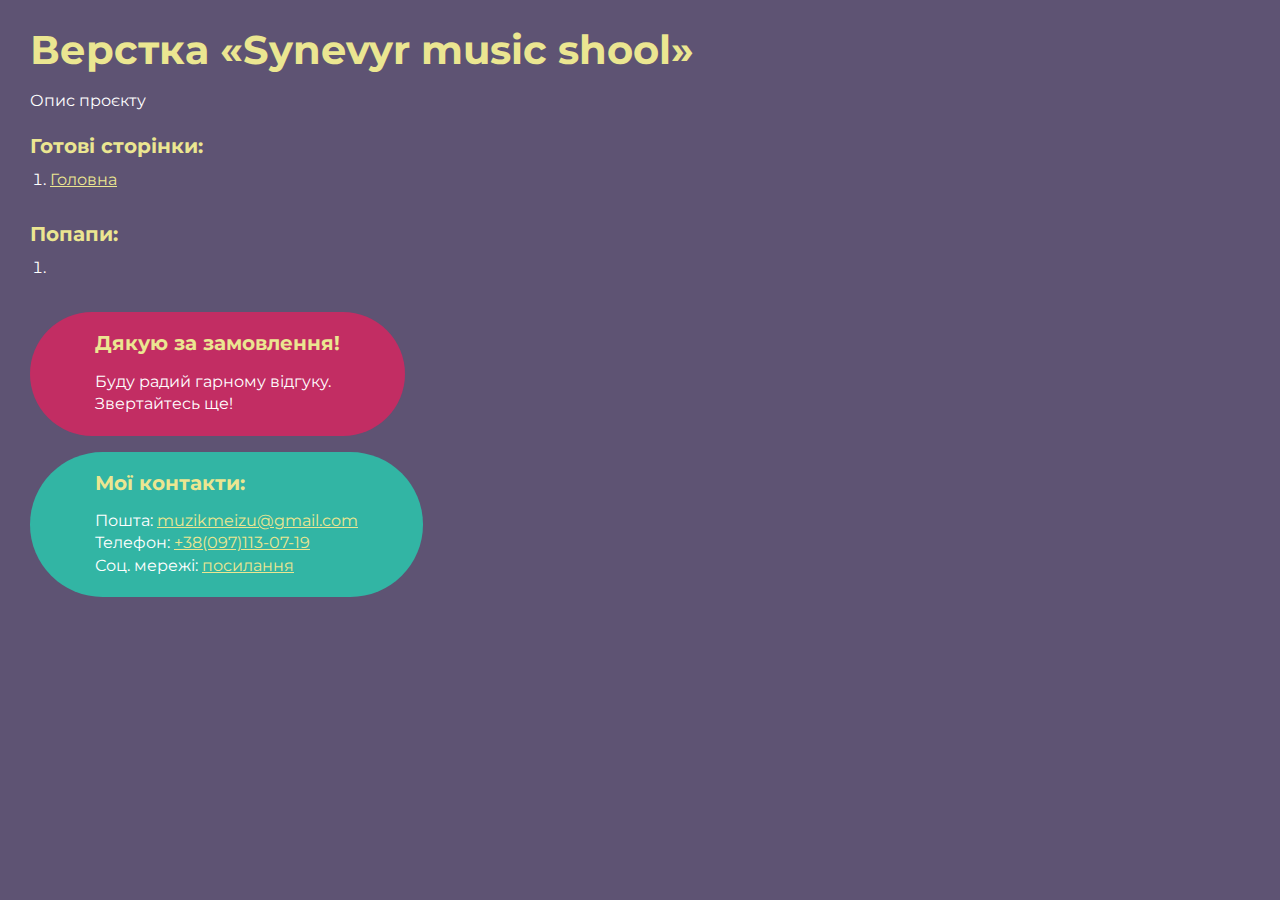
<file: Synevyr_mus.-sh/index.html>
<!DOCTYPE html>
<html>

<head>
	<meta charset="UTF-8">
	<meta name="viewport" content="width=device-width, initial-scale=1.0">
	<title>Верстка «Synevyr music shool»</title>
</head>

<body>
	<div class="rootpage">
		<h1>Верстка «Synevyr music shool»</h1>
		<div class="rootpage__info">
			Опис проєкту
		</div>
		<h2>Готові сторінки:</h2>
		<ol class="rootpage__list">
			<li><a target="_blank" href="home.html">Головна</a></li>
		</ol>
		<h2>Попапи:</h2>
		<ol class="rootpage__list">
			<li><a target="_blank" href="home.html#"></a></li>
		</ol>
		<div class="rootpage__tnx">
			<h2>Дякую за замовлення!</h2>
			<p>Буду радий гарному відгуку.</p>
			<p>Звертайтесь ще!</p>
		</div>
		<div class="rootpage__contacts">
			<h2>Мої контакти:</h2>
			<p>Пошта: <a href="mailto:muzikmeizu@gmail.com">muzikmeizu@gmail.com</a></p>
			<p>Телефон: <a href="tel:+380971130719">+38(097)113-07-19</a></p>
			<p>Соц. мережі: <a href="#">посилання</a></p>
		</div>
	</div>
</body>
<style>
	@charset "UTF-8";
	@import url("https://fonts.googleapis.com/css?family=Montserrat:regular,700&display=swap");

	*,
	*::before,
	*::after {
		padding: 0px;
		margin: 0px;
		border: 0px;
		box-sizing: border-box;
	}

	html,
	body {
		height: 100%;
		margin: 0;
		padding: 0;
		min-width: 320px;
		width: 100%;
		color: #fff;
		background-color: #5e5373;
	}

	body {
		font-family: Montserrat;
		font-size: 100%;
		line-height: 1;
		font-size: 1rem;
	}

	a {
		text-decoration: underline;
		color: #ebe691
	}

	a:visited {
		text-decoration: underline;
		color: #aaa768;
	}

	a:hover {
		text-decoration: none;
	}

	ul li {
		list-style: none;
	}

	img {
		vertical-align: top;
	}

	.wrapper {
		width: 100%;
		min-height: 100%;
		overflow: hidden;
	}

	.rootpage {
		padding: 30px;
		display: flex;
		flex-direction: column;
		align-items: flex-start;
	}

	@media (max-width: 767px) {
		.rootpage {
			padding: 30px 15px;
		}
	}

	h1 {
		color: #ebe691;
		font-size: 2.5rem;
		margin: 0px 0px 1.25rem 0px;
	}

	@media (max-width: 767px) {
		h1 {
			font-size: 1.85rem;
			margin: 0px 0px 1.25rem 0px;
		}
	}

	h2 {
		color: #ebe691;
		font-size: 1.25rem;
		margin: 0px 0px 1rem 0px;
	}

	@media (max-width: 767px) {
		h2 {
			font-size: 1.125rem;
			margin: 0px 0px 1rem 0px;
		}
	}

	.rootpage__info {
		line-height: 140%;
		margin: 0px 0px 1.5rem 0px;
	}

	.rootpage__list {
		margin: 0px 0px 2.25rem 1.25rem;
	}

	.rootpage__list li:not(:last-child) {
		margin: 0px 0px 15px 0px;
	}

	.rootpage__contacts,
	.rootpage__tnx {
		border-radius: 200px;
		padding: 20px 65px;
		line-height: 140%;
	}

	@media (max-width: 767px) {

		.rootpage__contacts,
		.rootpage__tnx {
			border-radius: 40px;
			padding: 20px;
		}
	}

	.rootpage__contacts {
		background: #32b5a4;

	}

	.rootpage__contacts a {
		color: #ebe691;
	}

	.rootpage__tnx {
		background: #c22d63;
		margin: 0px 0px 1rem 0px;
	}
</style>

</html>
</file>
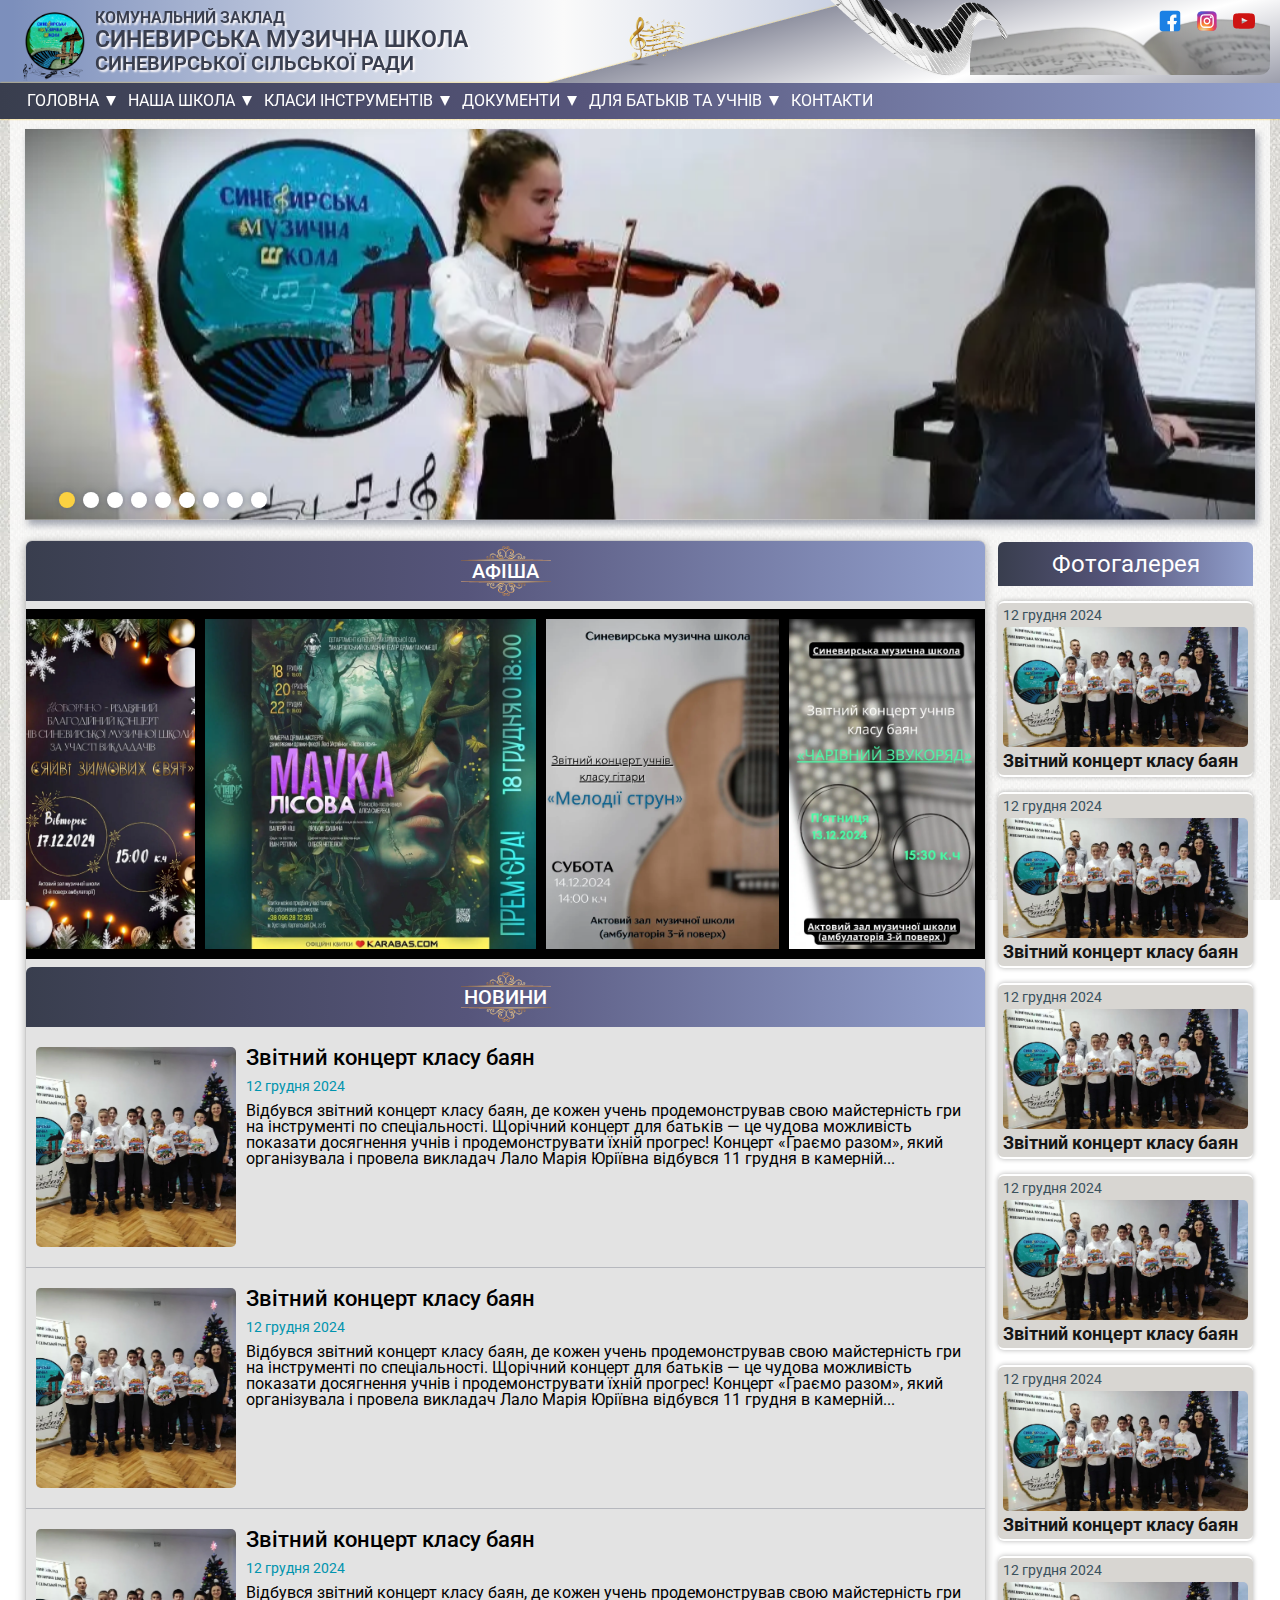
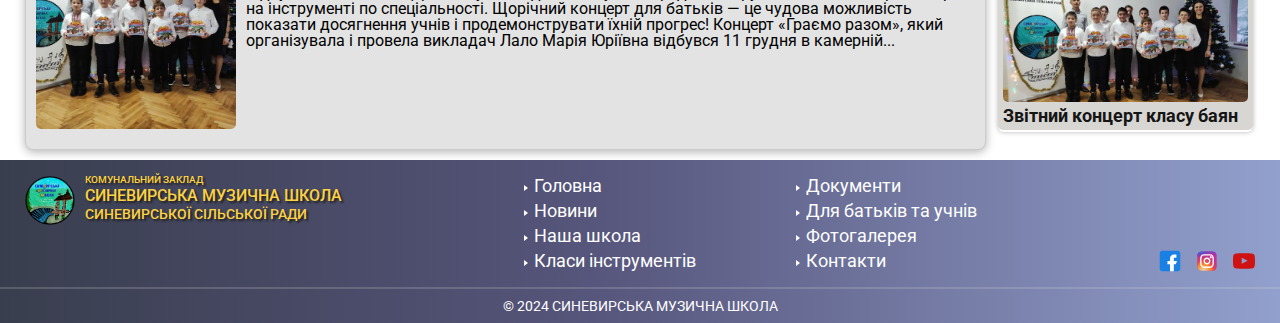
<file: Synevyr_mus.-sh/home.html>
<!DOCTYPE html>
<html lang="uk">

<head>
	<title>Головна сторінка</title>
	<meta charset="UTF-8">
	<meta name="format-detection" content="telephone=no">
	<!-- <style>body{opacity: 0;}</style> -->
	<link rel="stylesheet" href="css/style.min.css?_v=20250113191812">
	<link rel="shortcut icon" href="img/logo.webp">
	<!-- <meta name="robots" content="noindex, nofollow"> -->
	<meta name="viewport" content="width=device-width, initial-scale=1.0">
</head>

<body>

	<div class="wrapper">
		<header data-scroll="0" class="header _header-scroll ">

			<div class="header__top top-header">
				<div class="top-header__container">
					<div class="top-header__logo">
						<img src="img/logo.webp" alt="Image">
					</div>
					<div class="top-header__text text-header">
						<div class="text-header__label">Комунальний заклад</div>
						<h1 class="text-header__title">Синевирська музична школа</h1>
						<h2 class="text-header__subtitle">Синевирської сільської ради</h2>
					</div>
					<div class="top-header__image">
						<img src="img/icons/notes.webp" alt="Image">
					</div>
					<div data-da=".menu__body, 767" class="top-header__social social-header  ">
						<a href="https://www.facebook.com/profile.php?id=100090905484554" class="social-header__link-icon _" target="_blank">
							<img class="social-header__icon" src="img//icons/facebook.svg" alt="Image">
						</a>
						<a href="https://www.instagram.com/synevyr_music_school?igsh=MTU5bWVsYnRuY2p4cA==" target="_blank" class="social-header__link-icon">
							<img class="social-header__icon" src="img/icons/instagram.svg" alt="Image">
						</a>
						<a href="https://www.youtube.com/@%D0%A1%D0%B8%D0%BD%D0%B5%D0%B2%D0%B8%D1%80%D1%81%D1%8C%D0%BA%D0%B0%D0%BC%D1%83%D0%B7%D0%B8%D1%87%D0%BD%D0%B0%D1%88%D0%BA%D0%BE%D0%BB%D0%B0" target="_blank" class="social-header__link-icon">
							<img class="social-header__icon" src="img/icons/youtube.svg" alt="Image">
						</a>
					</div>
					<!-- <div class="top-header__menu menu"> -->
					<button type="button" class="menu__icon icon-menu"><span></span></button>
					<!-- </div> -->

				</div>

			</div>
			<div class="header__menu menu">
				<div class="menu__container">
					<nav class="menu__body">
						<ul class="menu__list ">
							<li class="menu__item">
								<a href="#" class="menu__link">Головна</a>
								<span class="menu__arrow"></span>
								<ul class="menu__sublist">
									<li class="menu__subitem"><a href="#news" class="menu__sublink">Новини</a></li>
									<li class="menu__subitem"><a target="_blank" href="https://template.fls.guru/template-docs" class="menu__sublink">Фотогалерея</a></li>
									<li class="menu__subitem"><a target="_blank" href="https://www.udms.uz.ua/" class="menu__sublink">Відеогалерея</a></li>
								</ul>
							</li>
							<li class="menu__item">
								<div class="menu__link">Наша школа</div>
								<span class="menu__arrow"></span>
								<ul class="menu__sublist">
									<li class="menu__subitem"><a href="https://meadow-manicure-24b.notion.site/3667d355fdb948c188a47636498d245d?v=b5945a25d5c048d7bf4a1ed38cfa765e&p=c8f2d9728796492981a6287e62bf1ac3&pm=s" class="menu__sublink">Про школу</a></li>
									<li class="menu__subitem"><a href="#" class="menu__sublink">Викладачі</a></li>
								</ul>
							</li>
							<li class="menu__item">
								<div class="menu__link">Класи інструментів</div>
								<span class="menu__arrow"></span>
								<ul class="menu__sublist">
									<li class="menu__subitem"><a href="#" class="menu__sublink">клас фортепіано</a></li>
									<li class="menu__subitem"><a href="#" class="menu__sublink">клас скрипки</a></li>
									<li class="menu__subitem"><a href="#" class="menu__sublink">клас баяну/акордеону</a></li>
									<li class="menu__subitem"><a href="#" class="menu__sublink">клас гітари</a></li>
									<li class="menu__subitem"><a href="#" class="menu__sublink">клас теоретичних дисциплін</a></li>
								</ul>
							</li>
							<li class="menu__item">
								<div class="menu__link">Документи</div>
								<span class="menu__arrow"></span>
								<ul class="menu__sublist">
									<li class="menu__subitem"><a href="#" class="menu__sublink">Статут</a></li>
									<li class="menu__subitem"><a href="#" class="menu__sublink">План роботи школи</a></li>
									<li class="menu__subitem"><a href="#" class="menu__sublink">Освітня програма</a></li>
									<li class="menu__subitem"><a href="#" class="menu__sublink">Плата за навчання</a></li>
									<li class="menu__subitem"><a href="#" class="menu__sublink">Договір</a></li>
								</ul>
							</li>
							<li class="menu__item">
								<div class="menu__link">Для батьків та учнів</div>
								<span class="menu__arrow"></span>
								<ul class="menu__sublist">
									<li class="menu__subitem"><a href="#" class="menu__sublink">Наказ про зарахування</a></li>
									<li class="menu__subitem"><a href="#" class="menu__sublink">Документи на пільги</a></li>
									<li class="menu__subitem"><a href="#" class="menu__sublink">Набір до школи</a></li>
									<li class="menu__subitem"><a href="#" class="menu__sublink">Заява на пільги</a></li>
									<li class="menu__subitem"><a href="#" class="menu__sublink">Плата за навчання</a></li>
								</ul>
							</li>
							<li class="menu__item">
								<a href="#" class="menu__link">Контакти</a>
							</li>

						</ul>
					</nav>

				</div>
			</div>
		</header>

		<main class="page">
			<div class="page__container">
				<div class="page__body-slider">
					<!-- Оболонка слайдера -->
					<div class="page__slider swiper">
						<!-- Частина слайдера, що рухається -->
						<div class="page__wrapper swiper-wrapper">
							<!-- Слайд -->
							<div class="page__slide swiper-slide"><img class="swiper-slide__image" src="img/swiper-slide/1.webp" alt="Image"></div>
							<div class="page__slide swiper-slide"><img class="swiper-slide__image" src="img/swiper-slide/2.webp" alt="Image"></div>
							<div class="page__slide swiper-slide"><img class="swiper-slide__image" src="img/swiper-slide/3.webp" alt="Image"></div>
							<div class="page__slide swiper-slide"><img class="swiper-slide__image" src="img/swiper-slide/4.webp" alt="Image"></div>
							<div class="page__slide swiper-slide"><img class="swiper-slide__image" src="img/swiper-slide/5.webp" alt="Image"></div>
							<div class="page__slide swiper-slide"><img class="swiper-slide__image" src="img/swiper-slide/6.webp" alt="Image"></div>
							<div class="page__slide swiper-slide"><img class="swiper-slide__image" src="img/swiper-slide/7.webp" alt="Image"></div>
							<div class="page__slide swiper-slide"><img class="swiper-slide__image" src="img/swiper-slide/8.webp" alt="Image"></div>
							<div class="page__slide swiper-slide"><img class="swiper-slide__image" src="img/swiper-slide/9.webp" alt="Image"></div>
						</div>
						<!-- Якщо потрібна пагінація -->
						<div class="swiper-pagination"></div>
						<!-- Якщо потрібна навігація (ліворуч/праворуч) -->
						<!-- <button type="button" class="swiper-button-prev"></button> -->
						<!-- <button type="button" class="swiper-button-next"></button> -->
						<!-- Якщо потрібен скролбар -->
						<!-- <div class="swiper-scrollbar"></div> -->
					</div>
				</div>
				<div class="page__row">
					<div class="page__news ">
						<article class="poster">
							<div class="poster__title">
								<h2 class="title">Афіша </h2>
							</div>
							<div class="poster__image">
								<img src="img/poster/1.webp" alt="Image">
								<img src="img/poster/2.webp" alt="Image">
								<img src="img/poster/3.webp" alt="Image">
								<img src="img/poster/4.webp" alt="Image">
								<img src="img/poster/5.webp" alt="Image">
							</div>
						</article>
						<section id="news" class="news">
							<div class="news__title ">
								<h2 class="title">Новини </h2>
							</div>

							<!-- Новини 1 -->
							<article class="news__item item-news ">
								<a class="item-news__link-image" href="#">
									<img class="item-news__image" src="img/aside-galery/bajan-galery.webp" alt="Image">
								</a>
								<div class="item-news__content">

									<a class="item-news__link-title" href="#">
										<h3 class="item-news__title">Звітний концерт класу баян</h3>
									</a>
									<p class="item-news__date">12 грудня 2024</p>
									<p class="item-news__description">
										Відбувся звітний концерт класу баян, де кожен учень продемонстрував свою
										майстерність гри на інструменті по спеціальності.
										Щорічний концерт для батьків — це чудова можливість показати досягнення учнів і продемонструвати їхній прогрес! Концерт «Граємо разом», який організувала і провела викладач Лало Марія Юріївна відбувся 11 грудня в камерній...
									</p>

								</div>
							</article>

							<!-- Новини 2 -->
							<article class="news__item item-news">
								<a class="item-news__link-image" href="#">
									<img class="item-news__image" src="img/aside-galery/bajan-galery.webp" alt="Image">
								</a>
								<div class="item-news__content">

									<a class="item-news__link-title" href="#">
										<h3 class="item-news__title">Звітний концерт класу баян</h3>
									</a>
									<p class="item-news__date">12 грудня 2024</p>
									<p class="item-news__description">
										Відбувся звітний концерт класу баян, де кожен учень продемонстрував свою
										майстерність гри на інструменті по спеціальності.
										Щорічний концерт для батьків — це чудова можливість показати досягнення учнів і продемонструвати їхній прогрес! Концерт «Граємо разом», який організувала і провела викладач Лало Марія Юріївна відбувся 11 грудня в камерній...
									</p>

								</div>
							</article>

							<!-- Новини 3 -->
							<article class="news__item item-news">
								<a class="item-news__link-image" href="#">
									<img class="item-news__image" src="img/aside-galery/bajan-galery.webp" alt="Image">
								</a>
								<div class="item-news__content">
									<a class="item-news__link-title" href="#">
										<h3 class="item-news__title">Звітний концерт класу баян</h3>
									</a>
									<p class="item-news__date">12 грудня 2024</p>
									<p class="item-news__description">
										Відбувся звітний концерт класу баян, де кожен учень продемонстрував свою
										майстерність гри на інструменті по спеціальності.
										Щорічний концерт для батьків — це чудова можливість показати досягнення учнів і продемонструвати їхній прогрес! Концерт «Граємо разом», який організувала і провела викладач Лало Марія Юріївна відбувся 11 грудня в камерній...
									</p>

								</div>
							</article>
						</section>
					</div>
					<!--Бічна панель -- sidebar-->
					<aside class="page__sidebar">
						<h2 class="sidebar-title">Фотогалерея</h2>
						<div class="sidebar-body">
							<!-- Фотогалерея 1 -->
							<div class="gallery-item">
								<p class="gallery-item__date">12 грудня 2024</p>
								<a class="gallery-item__link" href="#">
									<div class="gallery-item__image">
										<img src="img/aside-galery/bajan-galery.webp" alt="Image">
									</div>
									<h3 class="gallery-item__title">Звітний концерт класу баян</h3>
								</a>
							</div>

							<!-- Фотогалерея 2-->
							<div class="gallery-item">
								<p class="gallery-item__date">12 грудня 2024</p>
								<a class="gallery-item__link" href="#">
									<div class="gallery-item__image">
										<img src="img/aside-galery/bajan-galery.webp" alt="Image">
									</div>
									<h3 class="gallery-item__title">Звітний концерт класу баян</h3>
								</a>
							</div>

							<!--Фотогалерея 3-->
							<div class="gallery-item">
								<p class="gallery-item__date">12 грудня 2024</p>
								<a class="gallery-item__link" href="#">
									<div class="gallery-item__image">
										<img src="img/aside-galery/bajan-galery.webp" alt="Image">
									</div>
									<h3 class="gallery-item__title">Звітний концерт класу баян </h3>
								</a>
							</div>

							<!--Фотогалерея 3-->
							<div class="gallery-item">
								<p class="gallery-item__date">12 грудня 2024</p>
								<a class="gallery-item__link" href="#">
									<div class="gallery-item__image">
										<img src="img/aside-galery/bajan-galery.webp" alt="Image">
									</div>
									<h3 class="gallery-item__title">Звітний концерт класу баян </h3>
								</a>
							</div>
							<!--Фотогалерея 3-->
							<div class="gallery-item">
								<p class="gallery-item__date">12 грудня 2024</p>
								<a class="gallery-item__link" href="#">
									<div class="gallery-item__image">
										<img src="img/aside-galery/bajan-galery.webp" alt="Image">
									</div>
									<h3 class="gallery-item__title">Звітний концерт класу баян </h3>
								</a>
							</div>
							<!--Фотогалерея 3-->
							<div class="gallery-item">
								<p class="gallery-item__date">12 грудня 2024</p>
								<a class="gallery-item__link" href="#">
									<div class="gallery-item__image">
										<img src="img/aside-galery/bajan-galery.webp" alt="Image">
									</div>
									<h3 class="gallery-item__title">Звітний концерт класу баян </h3>
								</a>
							</div>

					</aside>
				</div>
			</div>
		</main>
		<footer class="footer">

			<div class="footer__top top-footer">
				<div class="top-footer__container">
					<div class="top-footer__item-logo">
						<a href="#" class="top-footer__logo">
							<img src="img/logo.webp" width="50" alt="Image">
						</a>
						<div class="top-footer__text text-footer">
							<div class="text-footer__label">Комунальний заклад</div>
							<h1 class="text-footer__title">Синевирська музична школа</h1>
							<h2 class="text-footer__subtitle">Синевирської сільської ради</h2>
						</div>
					</div>
					<div class="top-footer__menu menu-footer">
						<ul class="menu-footer__list">
							<li class="menu-footer__item"><a class="menu-footer__link" href="#">Головна</a></li>
							<li class="menu-footer__item"><a class="menu-footer__link" href="#">Новини</a></li>
							<li class="menu-footer__item"><a class="menu-footer__link" href="#">Наша школа</a></li>
							<li class="menu-footer__item"><a class="menu-footer__link" href="#">Класи інструментів</a></li>


						</ul>
						<ul class="menu-footer__list">
							<li class="menu-footer__item"><a class="menu-footer__link" href="#">Документи</a></li>
							<li class="menu-footer__item"><a class="menu-footer__link" href="#">Для батьків та учнів</a></li>
							<li class="menu-footer__item"><a class="menu-footer__link" href="#">Фотогалерея</a></li>
							<li class="menu-footer__item"><a class="menu-footer__link" href="#">Контакти</a></li>
						</ul>
					</div>
					<div class="top-footer__social social-footer">
						<a href="https://www.facebook.com/profile.php?id=100090905484554" target="_blank" class="social-footer__link">
							<img class="social-footer__icon" src="img/icons/facebook.svg" alt="Image">
						</a>
						<a href="https://www.instagram.com/synevyr_music_school?igsh=MTU5bWVsYnRuY2p4cA==" target="_blank" class="social-footer__link">
							<img class="social-footer__icon" src="img/icons/instagram.svg" alt="Image">
						</a>
						<a href="https://www.youtube.com/@%D0%A1%D0%B8%D0%BD%D0%B5%D0%B2%D0%B8%D1%80%D1%81%D1%8C%D0%BA%D0%B0%D0%BC%D1%83%D0%B7%D0%B8%D1%87%D0%BD%D0%B0%D1%88%D0%BA%D0%BE%D0%BB%D0%B0" target="_blank" class="social-footer__link">
							<img class="social-footer__icon" src="img/icons/youtube.svg" alt="Image">
						</a>

					</div>
				</div>
			</div>

			<div class="footer__bottom">
				<div class="footer__text-bottom">
					<div class="footer__text">© 2024 Синевирська музична школа</div>
				</div>
			</div>
		</footer>
	</div>
	<!-- Документація: https://template.fls.guru/template-docs/modul-preloader.html -->
	<div id="fls-preloader">
		<!-- Скріпт прелоадера -->
		<script>
			function preloader() {
				const preloaderImages = document.querySelector('[data-preloader]') ? document.querySelectorAll('[data-preloader] img') : document.querySelectorAll('img');
				const preloaderContainer = document.querySelector('#fls-preloader');
				if (preloaderImages.length) {
					const preloaderStyleTemplate = `
				<style>
					* {
						padding: 0px;
						margin: 0px;
						border: 0px;
						box-sizing: border-box;
					}
					/* Головний блок */
					.fls-preloader{
						pointer-events: none;
						z-index: -1;
						position: fixed;
						width: 100%;
						height: 100%;
						top: 0;
						left: 0;
						display: flex;
						justify-content:center;
						align-items: center;
					}
					/* Блок з елементами */
					.fls-preloader__body{
						padding: 0.93rem;
						max-width: 31.25rem;
						display: flex;
						flex-direction: column;
					}
					/* Блок з лічильником */
					.fls-preloader__counter{
						font-size: 10rem;
					}
					/* Прогресбар */
					.fls-preloader__line{}
					/* Лінія прогресбару */
					.fls-preloader__line span{
						display: inline-block;
						transition: width 0.2s ease;
						height: 0.8rem;
						background-color: #7A956B;
					}
					.lock body{
						overflow: hidden;
						touch-action: none;
						overscroll-behavior: none;
					}
					.loading body>*:not(.fls-preloader){
						opacity: 0;
						visibility: hidden;
					}
					.loaded body>*:not(.fls-preloader){
						transition: opacity 0.5s ease 0s;
						opacity: 1;
						visibility: visible;
					}
				</style>`;

					document.head.insertAdjacentHTML("beforeend", preloaderStyleTemplate);

					const preloaderTemplate = `
					<div class="fls-preloader">
						<div class="fls-preloader__body">
							<div class="fls-preloader__counter">0%</div>
							<div class="fls-preloader__line"><span></span></div>
						</div>
					</div>`;
					document.body.insertAdjacentHTML("beforeend", preloaderTemplate);

					const
						preloader = document.querySelector('.fls-preloader'),
						showPecentLoad = document.querySelector('.fls-preloader__counter'),
						showLineLoad = document.querySelector('.fls-preloader__line span'),
						htmlDocument = document.documentElement;

					let imagesLoadedCount = counter = progress = 0;

					htmlDocument.classList.add('loading');
					htmlDocument.classList.add('lock');

					preloaderImages.forEach(preloaderImage => {
						const imgClone = document.createElement('img');
						if (imgClone) {
							imgClone.onload = imageLoaded;
							imgClone.onerror = imageLoaded;
							preloaderImage.dataset.src ? imgClone.src = preloaderImage.dataset.src : imgClone.src = preloaderImage.src;
						}
					});

					function setValueProgress(progress) {
						showPecentLoad ? showPecentLoad.innerText = `${progress}%` : null;
						showLineLoad ? showLineLoad.style.width = `${progress}%` : null;
					}
					showPecentLoad ? setValueProgress(progress) : null;

					function imageLoaded() {
						imagesLoadedCount++;
						progress = Math.round((100 / preloaderImages.length) * imagesLoadedCount);
						const intervalId = setInterval(() => {
							counter >= progress ? clearInterval(intervalId) : setValueProgress(++counter);
							counter >= 100 ? addLoadedClass() : null;
						}, 10);
					}

					function addLoadedClass() {
						htmlDocument.classList.add('loaded');
						htmlDocument.classList.remove('lock');
						htmlDocument.classList.remove('loading');
						setInterval(() => {
							preloader.remove();
							preloaderContainer.remove();
						}, 500);
					}
				} else {
					preloaderContainer.remove();
				}
			}
			preloader();
		</script>
	</div>
	<script src="js/app.min.js?_v=20250113191812"></script>


</body>

</html>
</file>
<file: Synevyr_mus.-sh/css/style.min.css>
@import url(https://fonts.googleapis.com/css?family=Roboto:100,100italic,300,300italic,regular,italic,500,500italic,700,700italic,900,900italic);@font-face{font-family:icons;src:url(../fonts/icons.woff2) format("woff2");font-weight:400;font-style:normal;font-display:block}[class*=_icon-]::before{font-family:icons;font-style:normal;font-weight:400;font-variant:normal;text-transform:none;line-height:1;-webkit-font-smoothing:antialiased;-moz-osx-font-smoothing:grayscale}._icon-youtube::before{content:""}._icon-instagram::before{content:""}._icon-facebook::before{content:""}*{padding:0;margin:0;border:0}*,*::after,*::before{box-sizing:border-box}*::after,*::before{display:inline-block}body,html{height:100%;min-width:320px}body{color:#000;line-height:1;font-family:Roboto;font-size:.875rem;-ms-text-size-adjust:100%;-moz-text-size-adjust:100%;-webkit-text-size-adjust:100%;-webkit-font-smoothing:antialiased;-moz-osx-font-smoothing:grayscale}button,input,textarea{font-family:Roboto;font-size:inherit;line-height:inherit;color:inherit;background-color:rgba(0,0,0,0)}input,textarea{width:100%}label{display:inline-block}button,option,select{cursor:pointer}a{display:inline-block;color:inherit;text-decoration:none}ul li{list-style:none}img{vertical-align:top}h1,h2,h3,h4,h5,h6{font-weight:inherit;font-size:inherit}body{background:url(../img/bg-fon.webp) fixed repeat}.lock body{overflow:hidden;touch-action:none;-ms-scroll-chaining:none;overscroll-behavior:none}.wrapper{min-height:100%;display:flex;flex-direction:column;overflow:hidden}@supports (overflow:clip){.wrapper{overflow:clip}}.wrapper>main{flex:1 1 auto}.wrapper>*{min-width:0}[class*=__container]{max-width:78.75rem;margin:0 auto;padding:0 .9375rem}.icon-menu{display:none}.ibg{width:100%;height:100%;-o-object-fit:cover;object-fit:cover}.ibg--top{-o-object-position:top;object-position:top}.ibg--bottom{-o-object-position:bottom;object-position:bottom}.ibg--left{-o-object-position:left;object-position:left}.ibg--right{-o-object-position:right;object-position:right}.ibg--contain{-o-object-fit:contain;object-fit:contain}.header{position:sticky;width:100%;top:0;z-index:100}.header._header-scroll{position:sticky;top:-100px}.header__top{padding-block:.9375rem;background:linear-gradient(90deg,#7c8fbc 1%,#fafafa 44%,#7c8fbc 100%)}.header__menu{box-shadow:0 0 .125rem 0 #fbd141;background:linear-gradient(90deg,#393e4e 0,#56557b 46%,#92a0cd 100%)}.top-header{overflow:hidden}.top-header::after{content:"";position:absolute;right:33%;top:-4.5625rem;background:url(../img/f-no.webp) 100% no-repeat;background-position:top;background-size:contain;width:12.5rem;-webkit-transform:rotate(45deg);transform:rotate(45deg);z-index:1;aspect-ratio:1/1;-o-object-fit:contain;object-fit:contain}.top-header__container{border-radius:.5rem;position:relative;display:grid;grid-template-columns:4.375rem 28.125rem auto 15rem;-webkit-column-gap:1.25rem;-moz-column-gap:1.25rem;column-gap:1.25rem;row-gap:.625rem;align-items:center}.top-header__container::after{content:"";position:absolute;background:url(../img/music_book.webp) 100% no-repeat;background-position:top;background-size:cover;top:0;right:0;width:25rem;aspect-ratio:400/80;border-radius:50% 0 .625rem 0;opacity:.5;z-index:1}.top-header__container::before{content:"";z-index:0;position:absolute;bottom:0;right:0;width:150rem;height:12.5rem;box-shadow:0 0 .125rem 0 #fbd141;background:linear-gradient(0deg,#9092a1 0,#fff 50%,#9092a1 100%);-webkit-transform:rotate(-15deg) translate(78.125rem,20.625rem) skew(-8deg,0deg);transform:rotate(-15deg) translate(78.125rem,20.625rem) skew(-8deg,0deg)}.top-header__logo{position:relative;max-width:4.375rem;z-index:3}.top-header__logo img{width:100%;aspect-ratio:1/1;-o-object-fit:contain;object-fit:contain}.top-header__logo::before{content:"";position:absolute;background:url(../img/icons/wing.webp) 100% no-repeat;background-size:contain;background-position:0 0;width:5rem;height:1.875rem;left:-.125rem;top:83%}.top-header__image{width:3.75rem;z-index:3}.top-header__image img{flex-shrink:0;width:100%;aspect-ratio:90/80;-o-object-fit:contain;object-fit:contain}.top-header__social{justify-self:flex-end;max-height:3.75rem}.top-header__social::-webkit-scrollbar{display:none}.text-header{z-index:3;font-weight:600;color:#393e4e;text-transform:uppercase;text-shadow:.125rem .125rem .125rem #fffbfb}.text-header>:not(:last-child){-webkit-margin-after:.1875rem;margin-block-end:.1875rem}.text-header__label{font-size:1rem}.text-header__title{font-size:1.5625rem}.text-header__subtitle{font-size:1.25rem}.social-header{z-index:2;display:flex;flex-wrap:wrap;align-self:flex-start;justify-content:flex-end;-webkit-column-gap:.9375rem;-moz-column-gap:.9375rem;column-gap:.9375rem;row-gap:.625rem;max-width:16.875rem}.social-header__link-icon{width:1.375rem}.social-header__icon{flex-shrink:0;height:100%;width:100%;aspect-ratio:1/1;-o-object-fit:contain;object-fit:contain;transition:-webkit-transform .3s;transition:transform .3s;transition:transform .3s,-webkit-transform .3s}.menu{color:#fff}.menu__arrow{z-index:2;width:0;height:0;-webkit-margin-start:.3125rem;margin-inline-start:.3125rem;border-left:.3125rem solid transparent;border-right:.3125rem solid transparent;border-top:.625rem solid #fff;transition:-webkit-transform .2s;transition:transform .2s;transition:transform .2s,-webkit-transform .2s}.touch .menu__arrow{-webkit-margin-end:.3125rem;margin-inline-end:.3125rem;display:block}.menu__body>:not(:last-child){-webkit-margin-after:.9375rem;margin-block-end:.9375rem}.menu__list{display:flex;flex-wrap:wrap}.menu__item{-webkit-padding-end:.625rem;padding-inline-end:.625rem;position:relative;transition:background-color .3s;display:flex;flex-wrap:wrap;align-items:center}.touch .menu__item{-webkit-padding-end:.3125rem;padding-inline-end:.3125rem}.menu__link{z-index:2;text-transform:uppercase;font-size:1rem;padding-block:.625rem;padding-inline:.125rem}.touch .menu__link{flex:1 1 auto}.menu__sublist{border-inline:.0625rem solid #fff;border-bottom:.0625rem solid #fff;padding-block:.5rem;padding-inline:.5rem;position:absolute;inset-inline-start:0;inset-block-start:100%;background:linear-gradient(90deg,#393e4e 0,#56557b 50%,#92a0cd 100%);width:100%;min-width:12.5rem;opacity:0;-webkit-transform-origin:0 0;transform-origin:0 0;visibility:hidden;transition:all .3s;-webkit-transform:scaley(0);transform:scaley(0);pointer-events:none}.menu__subitem:not(:last-child){border-bottom:.0625rem solid rgba(255,255,255,.1)}.menu__sublink{text-transform:uppercase;position:relative;color:#f0f0f0;padding-block:.3125rem;font-size:1rem;transition:color .3s}.menu__sublink::after{content:"";position:absolute;top:100%;left:0;width:0%;block-size:0;background-color:rgba(251,208,65,0);transition:width .3s,background-color .3s}.icon-menu{justify-self:flex-end}.footer__top{padding-block:.9375rem;background-color:#4e556b;background:linear-gradient(90deg,#393e4e 0,#56557b 46%,#92a0cd 100%);border-bottom:.125rem solid hwb(40 84% 14%/.2)}.footer__bottom{padding-block:.3125rem;background:linear-gradient(90deg,#393e4e 0,#56557b 46%,#92a0cd 100%)}.footer__text{font-size:.75rem;text-align:center;color:#fff;text-transform:uppercase}.top-footer__container{display:flex;justify-content:space-between;flex-wrap:wrap;gap:.9375rem}.top-footer__item-logo{display:flex;gap:.625rem}.top-footer__logo{z-index:3}.top-footer__logo img{width:3.125rem;aspect-ratio:1/1;-o-object-fit:contain;object-fit:contain}.top-footer__menu{max-width:100%}.top-footer__social{overflow:auto;max-width:9.375rem;max-height:4.375rem;align-self:flex-end}.top-footer__social::-webkit-scrollbar{display:none}.text-footer{font-weight:500;color:#fbd141;text-transform:uppercase;text-shadow:.125rem .125rem .125rem #202020}.text-footer>:not(:last-child){-webkit-margin-after:.1875rem;margin-block-end:.1875rem}.text-footer__label{font-size:.625rem}.text-footer__title{font-size:1rem}.text-footer__subtitle{font-size:.875rem}.menu-footer{display:flex;flex-wrap:wrap;justify-content:space-between;gap:6.25rem}.menu-footer__list>:not(:last-child){-webkit-margin-after:.1875rem;margin-block-end:.1875rem}.menu-footer__link{position:relative;color:#fff;font-size:1.125rem;padding-block:.125rem;transition:color .3s;-webkit-padding-start:.625rem;padding-inline-start:.625rem}.menu-footer__link::before{content:"";position:absolute;top:45%;left:0;border-left:.25rem solid #fff;border-top:.1875rem solid transparent;border-bottom:.1875rem solid transparent;transition:border-left .3s}.social-footer{display:flex;flex-wrap:wrap;justify-content:flex-end;align-items:flex-end;-webkit-column-gap:.9375rem;-moz-column-gap:.9375rem;column-gap:.9375rem;row-gap:.625rem}.social-footer__link{width:1.375rem}.social-footer__icon{width:100%;flex-shrink:0;aspect-ratio:1/1;-o-object-fit:contain;object-fit:contain;transition:-webkit-transform .3s;transition:transform .3s;transition:transform .3s,-webkit-transform .3s}.page__container{background-color:rgba(255,255,255,.7254901961);padding-block:.625rem}.page__container>:not(:last-child){margin-bottom:1.25rem}.page__slider{box-shadow:.1875rem .3125rem .4375rem 0 rgba(78,85,107,.502);flex:1 1 100%;text-align:center}.page__news{border-radius:.5rem;background-color:#e3e3e3;flex-grow:1;border:1px solid rgba(0,0,0,.1);box-shadow:0 .125rem .625rem rgba(0,0,0,.3)}.page__sidebar{width:16.25rem;border-radius:.5rem;padding:.125rem;max-height:100%}.page__row{display:flex;gap:.625rem}.swiper-slide{aspect-ratio:1100/350}.swiper-slide__image{width:100%;height:100%;-o-object-fit:cover;object-fit:cover;-o-object-position:center;object-position:center}.sidebar-title{text-align:center;font-size:1.5rem;color:#fff;border-radius:.375rem .375rem 0 0;background-color:#0094ae;background:linear-gradient(90deg,#393e4e 0,#56557b 46%,#92a0cd 100%);padding-block:.625rem;margin-bottom:.9375rem}.sidebar-body>:not(:last-child){margin-bottom:.9375rem}.gallery-item{border-block:2px solid #fff;box-shadow:0 0 5px rgba(0,0,0,.3);padding:.3125rem;background-color:#d8d6d2;border-radius:.375rem;max-width:100%;overflow:hidden}.gallery-item__link>:not(:last-child){-webkit-margin-after:.3125rem;margin-block-end:.3125rem}.gallery-item__image{width:15.3125rem;height:7.5rem;overflow:hidden;border-radius:.3125rem;background-color:#4e556b}.gallery-item__image img{-o-object-fit:cover;object-fit:cover;aspect-ratio:245/120;width:100%;height:100%;transition:-webkit-transform .5s;transition:transform .5s;transition:transform .5s,-webkit-transform .5s}.gallery-item__title{font-size:1.125rem;color:#151515;font-weight:700;transition:color .3s}.gallery-item__date{font-size:.875rem;color:#3a515d;margin-bottom:.3125rem}.poster__title{border-radius:.375rem .375rem 0 0;padding-block:1.25rem;text-align:center;background:linear-gradient(90deg,#393e4e 0,#56557b 46%,#92a0cd 100%)}.poster__image{display:flex;flex-direction:row-reverse;flex-wrap:nowrap;background-color:#000;gap:.625rem;padding:.625rem;max-width:auto;height:21.875rem;margin-block:.5rem;overflow:auto}.poster__image::-webkit-scrollbar{display:none}.poster__image img{width:100%;height:100%;-o-object-fit:contain;object-fit:contain}.news__title{border-radius:.375rem .375rem 0 0;padding-block:1.25rem;text-align:center;background:linear-gradient(90deg,#393e4e 0,#56557b 46%,#92a0cd 100%)}.news__item{padding-inline:.625rem;padding-block:1.25rem}.title{text-transform:uppercase;display:inline-flex;justify-content:center;position:relative;font-size:1.25rem;font-weight:500;color:#fff}.title::before{content:"";position:absolute;top:100%;background:url(../img/title-befor.webp) 0 0 no-repeat;background-size:contain;width:5.625rem;height:1.0625rem}.title::after{content:"";-webkit-transform:rotate(180deg);transform:rotate(180deg);position:absolute;bottom:100%;background:url(../img/title-befor.webp) 0 0 no-repeat;background-size:contain;width:5.625rem;height:1.0625rem}.item-news{display:flex}.item-news:not(:last-child){border-bottom:.0625rem solid rgba(78,85,107,.3)}.item-news__link-image{flex-shrink:0;width:12.5rem;height:12.5rem;overflow:hidden;border-radius:.3125rem;background-color:#4e556b}.item-news__link-title{transition:color .3s}.item-news__image{-o-object-fit:cover;object-fit:cover;aspect-ratio:1/1;width:100%;height:100%;transition:-webkit-transform .5s;transition:transform .5s;transition:transform .5s,-webkit-transform .5s}.item-news__content{padding-inline:.625rem}.item-news__content>:not(:last-child){-webkit-margin-after:.625rem;margin-block-end:.625rem}.item-news__title{font-size:1.375rem;font-weight:500}.item-news__date{color:#0094ae}.item-news__description{font-size:1rem}@font-face{font-family:swiper-icons;src:url("data:application/font-woff;charset=utf-8;base64, [base64]//wADZ2x5ZgAAAywAAADMAAAD2MHtryVoZWFkAAABbAAAADAAAAA2E2+eoWhoZWEAAAGcAAAAHwAAACQC9gDzaG10eAAAAigAAAAZAAAArgJkABFsb2NhAAAC0AAAAFoAAABaFQAUGG1heHAAAAG8AAAAHwAAACAAcABAbmFtZQAAA/gAAAE5AAACXvFdBwlwb3N0AAAFNAAAAGIAAACE5s74hXjaY2BkYGAAYpf5Hu/j+W2+MnAzMYDAzaX6QjD6/4//Bxj5GA8AuRwMYGkAPywL13jaY2BkYGA88P8Agx4j+/8fQDYfA1AEBWgDAIB2BOoAeNpjYGRgYNBh4GdgYgABEMnIABJzYNADCQAACWgAsQB42mNgYfzCOIGBlYGB0YcxjYGBwR1Kf2WQZGhhYGBiYGVmgAFGBiQQkOaawtDAoMBQxXjg/wEGPcYDDA4wNUA2CCgwsAAAO4EL6gAAeNpj2M0gyAACqxgGNWBkZ2D4/wMA+xkDdgAAAHjaY2BgYGaAYBkGRgYQiAHyGMF8FgYHIM3DwMHABGQrMOgyWDLEM1T9/w8UBfEMgLzE////P/5//f/V/xv+r4eaAAeMbAxwIUYmIMHEgKYAYjUcsDAwsLKxc3BycfPw8jEQA/[base64]/uznmfPFBNODM2K7MTQ45YEAZqGP81AmGGcF3iPqOop0r1SPTaTbVkfUe4HXj97wYE+yNwWYxwWu4v1ugWHgo3S1XdZEVqWM7ET0cfnLGxWfkgR42o2PvWrDMBSFj/IHLaF0zKjRgdiVMwScNRAoWUoH78Y2icB/yIY09An6AH2Bdu/UB+yxopYshQiEvnvu0dURgDt8QeC8PDw7Fpji3fEA4z/PEJ6YOB5hKh4dj3EvXhxPqH/SKUY3rJ7srZ4FZnh1PMAtPhwP6fl2PMJMPDgeQ4rY8YT6Gzao0eAEA409DuggmTnFnOcSCiEiLMgxCiTI6Cq5DZUd3Qmp10vO0LaLTd2cjN4fOumlc7lUYbSQcZFkutRG7g6JKZKy0RmdLY680CDnEJ+UMkpFFe1RN7nxdVpXrC4aTtnaurOnYercZg2YVmLN/d/gczfEimrE/fs/bOuq29Zmn8tloORaXgZgGa78yO9/cnXm2BpaGvq25Dv9S4E9+5SIc9PqupJKhYFSSl47+Qcr1mYNAAAAeNptw0cKwkAAAMDZJA8Q7OUJvkLsPfZ6zFVERPy8qHh2YER+3i/BP83vIBLLySsoKimrqKqpa2hp6+jq6RsYGhmbmJqZSy0sraxtbO3sHRydnEMU4uR6yx7JJXveP7WrDycAAAAAAAH//wACeNpjYGRgYOABYhkgZgJCZgZNBkYGLQZtIJsFLMYAAAw3ALgAeNolizEKgDAQBCchRbC2sFER0YD6qVQiBCv/H9ezGI6Z5XBAw8CBK/m5iQQVauVbXLnOrMZv2oLdKFa8Pjuru2hJzGabmOSLzNMzvutpB3N42mNgZGBg4GKQYzBhYMxJLMlj4GBgAYow/P/PAJJhLM6sSoWKfWCAAwDAjgbRAAB42mNgYGBkAIIbCZo5IPrmUn0hGA0AO8EFTQAA");font-weight:400;font-style:normal}:root{--swiper-theme-color:#fbd141}.swiper{margin-left:auto;margin-right:auto;position:relative;overflow:hidden;list-style:none;padding:0;z-index:1}.swiper-vertical>.swiper-wrapper{flex-direction:column}.swiper-wrapper{position:relative;width:100%;height:100%;z-index:1;display:flex;transition-property:-webkit-transform;transition-property:transform;transition-property:transform,-webkit-transform;box-sizing:content-box}.swiper-android .swiper-slide,.swiper-wrapper{-webkit-transform:translate3d(0,0,0);transform:translate3d(0,0,0)}.swiper-pointer-events{touch-action:pan-y}.swiper-pointer-events.swiper-vertical{touch-action:pan-x}.swiper-slide{flex-shrink:0;width:100%;height:100%;position:relative;transition-property:-webkit-transform;transition-property:transform;transition-property:transform,-webkit-transform}.swiper-slide-invisible-blank{visibility:hidden}.swiper-autoheight,.swiper-autoheight .swiper-slide{height:auto}.swiper-autoheight .swiper-wrapper{align-items:flex-start;transition-property:height,-webkit-transform;transition-property:transform,height;transition-property:transform,height,-webkit-transform}.swiper-3d,.swiper-3d.swiper-css-mode .swiper-wrapper{-webkit-perspective:1200px;perspective:1200px}.swiper-3d .swiper-cube-shadow,.swiper-3d .swiper-slide,.swiper-3d .swiper-slide-shadow,.swiper-3d .swiper-slide-shadow-bottom,.swiper-3d .swiper-slide-shadow-left,.swiper-3d .swiper-slide-shadow-right,.swiper-3d .swiper-slide-shadow-top,.swiper-3d .swiper-wrapper{-webkit-transform-style:preserve-3d;transform-style:preserve-3d}.swiper-3d .swiper-slide-shadow,.swiper-3d .swiper-slide-shadow-bottom,.swiper-3d .swiper-slide-shadow-left,.swiper-3d .swiper-slide-shadow-right,.swiper-3d .swiper-slide-shadow-top{position:absolute;left:0;top:0;width:100%;height:100%;pointer-events:none;z-index:10}.swiper-3d .swiper-slide-shadow{background:rgba(0,0,0,.15)}.swiper-3d .swiper-slide-shadow-left{background-image:linear-gradient(to left,rgba(0,0,0,.5),rgba(0,0,0,0))}.swiper-3d .swiper-slide-shadow-right{background-image:linear-gradient(to right,rgba(0,0,0,.5),rgba(0,0,0,0))}.swiper-3d .swiper-slide-shadow-top{background-image:linear-gradient(to top,rgba(0,0,0,.5),rgba(0,0,0,0))}.swiper-3d .swiper-slide-shadow-bottom{background-image:linear-gradient(to bottom,rgba(0,0,0,.5),rgba(0,0,0,0))}.swiper-css-mode>.swiper-wrapper{overflow:auto;scrollbar-width:none;-ms-overflow-style:none}.swiper-css-mode>.swiper-wrapper::-webkit-scrollbar{display:none}.swiper-css-mode>.swiper-wrapper>.swiper-slide{scroll-snap-align:start start}.swiper-horizontal.swiper-css-mode>.swiper-wrapper{-ms-scroll-snap-type:x mandatory;scroll-snap-type:x mandatory}.swiper-vertical.swiper-css-mode>.swiper-wrapper{-ms-scroll-snap-type:y mandatory;scroll-snap-type:y mandatory}.swiper-centered>.swiper-wrapper::before{content:"";flex-shrink:0;order:9999}.swiper-centered.swiper-horizontal>.swiper-wrapper>.swiper-slide:first-child{-webkit-margin-start:var(--swiper-centered-offset-before);margin-inline-start:var(--swiper-centered-offset-before)}.swiper-centered.swiper-horizontal>.swiper-wrapper::before{height:100%;min-height:1px;width:var(--swiper-centered-offset-after)}.swiper-centered.swiper-vertical>.swiper-wrapper>.swiper-slide:first-child{-webkit-margin-before:var(--swiper-centered-offset-before);margin-block-start:var(--swiper-centered-offset-before)}.swiper-centered.swiper-vertical>.swiper-wrapper::before{width:100%;min-width:1px;height:var(--swiper-centered-offset-after)}.swiper-centered>.swiper-wrapper>.swiper-slide{scroll-snap-align:center center}.swiper-virtual.swiper-css-mode .swiper-wrapper::after{content:"";position:absolute;left:0;top:0;pointer-events:none}.swiper-virtual.swiper-css-mode.swiper-horizontal .swiper-wrapper::after{height:1px;width:var(--swiper-virtual-size)}.swiper-virtual.swiper-css-mode.swiper-vertical .swiper-wrapper::after{width:1px;height:var(--swiper-virtual-size)}:root{--swiper-navigation-size:44px}.swiper-button-next,.swiper-button-prev{position:absolute;top:50%;width:calc(var(--swiper-navigation-size)/44*27);height:var(--swiper-navigation-size);margin-top:calc(0px - var(--swiper-navigation-size)/ 2);z-index:10;cursor:pointer;display:flex;align-items:center;justify-content:center;color:var(--swiper-navigation-color,var(--swiper-theme-color))}.swiper-button-next.swiper-button-disabled,.swiper-button-prev.swiper-button-disabled{opacity:.35;cursor:auto;pointer-events:none}.swiper-button-next:after,.swiper-button-prev:after{font-family:swiper-icons;font-size:var(--swiper-navigation-size);letter-spacing:0;text-transform:none;font-variant:initial;line-height:1}.swiper-button-prev,.swiper-rtl .swiper-button-next{left:0;right:auto}.swiper-button-prev:after,.swiper-rtl .swiper-button-next:after{content:"prev"}.swiper-button-next,.swiper-rtl .swiper-button-prev{right:0;left:auto}.swiper-button-next:after,.swiper-rtl .swiper-button-prev:after{content:"next"}.swiper-button-lock{display:none}.swiper-pagination{position:absolute;text-align:left;transition:.3s opacity;-webkit-transform:translate3d(0,0,0);transform:translate3d(0,0,0);z-index:10}.swiper-pagination.swiper-pagination-hidden{opacity:0}.swiper-horizontal>.swiper-pagination-bullets,.swiper-pagination-bullets.swiper-pagination-horizontal,.swiper-pagination-custom,.swiper-pagination-fraction{bottom:10px;left:30px;width:100%}.swiper-pagination-bullets-dynamic{overflow:hidden;font-size:0}.swiper-pagination-bullets-dynamic .swiper-pagination-bullet{-webkit-transform:scale(.33);transform:scale(.33);position:relative}.swiper-pagination-bullets-dynamic .swiper-pagination-bullet-active{-webkit-transform:scale(1);transform:scale(1)}.swiper-pagination-bullets-dynamic .swiper-pagination-bullet-active-main{-webkit-transform:scale(1);transform:scale(1)}.swiper-pagination-bullets-dynamic .swiper-pagination-bullet-active-prev{-webkit-transform:scale(.66);transform:scale(.66)}.swiper-pagination-bullets-dynamic .swiper-pagination-bullet-active-prev-prev{-webkit-transform:scale(.33);transform:scale(.33)}.swiper-pagination-bullets-dynamic .swiper-pagination-bullet-active-next{-webkit-transform:scale(.66);transform:scale(.66)}.swiper-pagination-bullets-dynamic .swiper-pagination-bullet-active-next-next{-webkit-transform:scale(.33);transform:scale(.33)}.swiper-pagination-bullet{width:var(--swiper-pagination-bullet-width,var(--swiper-pagination-bullet-size,16px));height:var(--swiper-pagination-bullet-height,var(--swiper-pagination-bullet-size,16px));display:inline-block;border-radius:50%;box-shadow:0 0 5px 2px rgba(78,85,107,.3);background:var(--swiper-pagination-bullet-inactive-color,#fff);opacity:var(--swiper-pagination-bullet-inactive-opacity,1)}button.swiper-pagination-bullet{border:none;margin:0;padding:0;box-shadow:none;-webkit-appearance:none;appearance:none}.swiper-pagination-clickable .swiper-pagination-bullet{cursor:pointer}.swiper-pagination-bullet:only-child{display:none!important}.swiper-pagination-bullet-active{opacity:var(--swiper-pagination-bullet-opacity,1);background:var(--swiper-pagination-color,var(--swiper-theme-color))}.swiper-pagination-vertical.swiper-pagination-bullets,.swiper-vertical>.swiper-pagination-bullets{right:10px;top:50%;-webkit-transform:translate3d(0,-50%,0);transform:translate3d(0,-50%,0)}.swiper-pagination-vertical.swiper-pagination-bullets .swiper-pagination-bullet,.swiper-vertical>.swiper-pagination-bullets .swiper-pagination-bullet{margin:var(--swiper-pagination-bullet-vertical-gap,6px) 0;display:block}.swiper-pagination-vertical.swiper-pagination-bullets.swiper-pagination-bullets-dynamic,.swiper-vertical>.swiper-pagination-bullets.swiper-pagination-bullets-dynamic{top:50%;-webkit-transform:translateY(-50%);transform:translateY(-50%);width:8px}.swiper-pagination-vertical.swiper-pagination-bullets.swiper-pagination-bullets-dynamic .swiper-pagination-bullet,.swiper-vertical>.swiper-pagination-bullets.swiper-pagination-bullets-dynamic .swiper-pagination-bullet{display:inline-block;transition:.2s transform,.2s top}.swiper-horizontal>.swiper-pagination-bullets .swiper-pagination-bullet,.swiper-pagination-horizontal.swiper-pagination-bullets .swiper-pagination-bullet{margin:0 var(--swiper-pagination-bullet-horizontal-gap,4px)}.swiper-horizontal>.swiper-pagination-bullets.swiper-pagination-bullets-dynamic,.swiper-pagination-horizontal.swiper-pagination-bullets.swiper-pagination-bullets-dynamic{left:50%;-webkit-transform:translateX(-50%);transform:translateX(-50%);white-space:nowrap}.swiper-horizontal>.swiper-pagination-bullets.swiper-pagination-bullets-dynamic .swiper-pagination-bullet,.swiper-pagination-horizontal.swiper-pagination-bullets.swiper-pagination-bullets-dynamic .swiper-pagination-bullet{transition:.2s transform,.2s left}.swiper-horizontal.swiper-rtl>.swiper-pagination-bullets-dynamic .swiper-pagination-bullet{transition:.2s transform,.2s right}.swiper-pagination-progressbar{background:rgba(0,0,0,.25);position:absolute}.swiper-pagination-progressbar .swiper-pagination-progressbar-fill{background:var(--swiper-pagination-color,var(--swiper-theme-color));position:absolute;left:0;top:0;width:100%;height:100%;-webkit-transform:scale(0);transform:scale(0);-webkit-transform-origin:left top;transform-origin:left top}.swiper-rtl .swiper-pagination-progressbar .swiper-pagination-progressbar-fill{-webkit-transform-origin:right top;transform-origin:right top}.swiper-horizontal>.swiper-pagination-progressbar,.swiper-pagination-progressbar.swiper-pagination-horizontal,.swiper-pagination-progressbar.swiper-pagination-vertical.swiper-pagination-progressbar-opposite,.swiper-vertical>.swiper-pagination-progressbar.swiper-pagination-progressbar-opposite{width:100%;height:4px;left:0;top:0}.swiper-horizontal>.swiper-pagination-progressbar.swiper-pagination-progressbar-opposite,.swiper-pagination-progressbar.swiper-pagination-horizontal.swiper-pagination-progressbar-opposite,.swiper-pagination-progressbar.swiper-pagination-vertical,.swiper-vertical>.swiper-pagination-progressbar{width:4px;height:100%;left:0;top:0}.swiper-pagination-lock{display:none}.swiper-scrollbar{border-radius:10px;position:relative;-ms-touch-action:none;background:rgba(0,0,0,.1)}.swiper-horizontal>.swiper-scrollbar{position:absolute;left:1%;bottom:3px;z-index:50;height:5px;width:98%}.swiper-vertical>.swiper-scrollbar{position:absolute;right:3px;top:1%;z-index:50;width:5px;height:98%}.swiper-scrollbar-drag{height:100%;width:100%;position:relative;background:rgba(0,0,0,.5);border-radius:10px;left:0;top:0}.swiper-scrollbar-cursor-drag{cursor:move}.swiper-scrollbar-lock{display:none}.swiper-zoom-container{width:100%;height:100%;display:flex;justify-content:center;align-items:center;text-align:center}.swiper-zoom-container>canvas,.swiper-zoom-container>img,.swiper-zoom-container>svg{max-width:100%;max-height:100%;-o-object-fit:contain;object-fit:contain}.swiper-slide-zoomed{cursor:move}.swiper-lazy-preloader{width:42px;height:42px;position:absolute;left:50%;top:50%;margin-left:-21px;margin-top:-21px;z-index:10;-webkit-transform-origin:50%;transform-origin:50%;-webkit-animation:swiper-preloader-spin 1s infinite linear;animation:swiper-preloader-spin 1s infinite linear;box-sizing:border-box;border:4px solid var(--swiper-preloader-color,var(--swiper-theme-color));border-radius:50%;border-top-color:transparent}.swiper-lazy-preloader-white{--swiper-preloader-color:#fff}.swiper-lazy-preloader-black{--swiper-preloader-color:#000}@-webkit-keyframes swiper-preloader-spin{100%{-webkit-transform:rotate(360deg);transform:rotate(360deg)}}@keyframes swiper-preloader-spin{100%{-webkit-transform:rotate(360deg);transform:rotate(360deg)}}.swiper .swiper-notification{position:absolute;left:0;top:0;pointer-events:none;opacity:0;z-index:-1000}.swiper-free-mode>.swiper-wrapper{transition-timing-function:ease-out;margin:0 auto}.swiper-grid>.swiper-wrapper{flex-wrap:wrap}.swiper-grid-column>.swiper-wrapper{flex-wrap:wrap;flex-direction:column}.swiper-fade.swiper-free-mode .swiper-slide{transition-timing-function:ease-out}.swiper-fade .swiper-slide{pointer-events:none;transition-property:opacity}.swiper-fade .swiper-slide .swiper-slide{pointer-events:none}.swiper-fade .swiper-slide-active,.swiper-fade .swiper-slide-active .swiper-slide-active{pointer-events:auto}.swiper-cube{overflow:visible}.swiper-cube .swiper-slide{pointer-events:none;-webkit-backface-visibility:hidden;backface-visibility:hidden;z-index:1;visibility:hidden;-webkit-transform-origin:0 0;transform-origin:0 0;width:100%;height:100%}.swiper-cube .swiper-slide .swiper-slide{pointer-events:none}.swiper-cube.swiper-rtl .swiper-slide{-webkit-transform-origin:100% 0;transform-origin:100% 0}.swiper-cube .swiper-slide-active,.swiper-cube .swiper-slide-active .swiper-slide-active{pointer-events:auto}.swiper-cube .swiper-slide-active,.swiper-cube .swiper-slide-next,.swiper-cube .swiper-slide-next+.swiper-slide,.swiper-cube .swiper-slide-prev{pointer-events:auto;visibility:visible}.swiper-cube .swiper-slide-shadow-bottom,.swiper-cube .swiper-slide-shadow-left,.swiper-cube .swiper-slide-shadow-right,.swiper-cube .swiper-slide-shadow-top{z-index:0;-webkit-backface-visibility:hidden;backface-visibility:hidden}.swiper-cube .swiper-cube-shadow{position:absolute;left:0;bottom:0;width:100%;height:100%;opacity:.6;z-index:0}.swiper-cube .swiper-cube-shadow:before{content:"";background:#000;position:absolute;left:0;top:0;bottom:0;right:0;-webkit-filter:blur(50px);filter:blur(50px)}.swiper-flip{overflow:visible}.swiper-flip .swiper-slide{pointer-events:none;-webkit-backface-visibility:hidden;backface-visibility:hidden;z-index:1}.swiper-flip .swiper-slide .swiper-slide{pointer-events:none}.swiper-flip .swiper-slide-active,.swiper-flip .swiper-slide-active .swiper-slide-active{pointer-events:auto}.swiper-flip .swiper-slide-shadow-bottom,.swiper-flip .swiper-slide-shadow-left,.swiper-flip .swiper-slide-shadow-right,.swiper-flip .swiper-slide-shadow-top{z-index:0;-webkit-backface-visibility:hidden;backface-visibility:hidden}.swiper-creative .swiper-slide{-webkit-backface-visibility:hidden;backface-visibility:hidden;overflow:hidden;transition-property:opacity,height,-webkit-transform;transition-property:transform,opacity,height;transition-property:transform,opacity,height,-webkit-transform}.swiper-cards{overflow:visible}.swiper-cards .swiper-slide{-webkit-transform-origin:center bottom;transform-origin:center bottom;-webkit-backface-visibility:hidden;backface-visibility:hidden;overflow:hidden}@media (min-width:47.99875em){.menu__sublist{pointer-events:all}.footer__bottom{padding-block:.625rem}.footer__text{font-size:.875rem}}@media (min-width:62.5em){.title::before{width:5.625rem}.title::after{width:5.625rem}}@media (min-width:64em){.title{font-size:1.25rem}}@media (min-width:120em){.top-header::after{display:none}}@media (max-width:48em){.title::before{width:4.375rem}.title::after{width:4.375rem}}@media (max-width:30em){.top-header__container{gap:.3125rem}}@media (max-width:20em){.title{font-size:1rem}}@media (max-width:81.25em){.header._header-scroll{top:-5.1875rem}}@media (max-width:81.249375em){.header__top{padding-block:.625rem}.top-header::after{width:9.375rem;-webkit-transform:rotate(50deg);transform:rotate(50deg);top:-3.4375rem;right:23%}.top-header__container::after{width:18.75rem;top:.3125rem}.top-header__container{grid-template-columns:3.75rem 26.25rem auto 12.5rem;gap:.625rem}.top-header__logo::before{width:3.75rem}.top-header__logo{max-width:3.75rem}.top-header__image{margin-left:6.25rem}.text-header>:not(:last-child){-webkit-margin-after:.125rem;margin-block-end:.125rem}.text-header__title{font-size:1.4375rem}}@media (max-width:78.75em){.menu__item.active .menu__arrow{border-left:.3125rem solid transparent;border-right:.3125rem solid transparent;border-top:.625rem solid #fbd141;-webkit-transform:rotate(-180deg);transform:rotate(-180deg)}.menu__item.active .menu__sublist{opacity:1;visibility:visible;inset-block-start:100%;inset-inline-start:0;padding-block:.5rem;-webkit-transform:scaleY(1);transform:scaleY(1);z-index:10;background:linear-gradient(90deg,#393e4e 0,#56557b 46%,#92a0cd 100%)}}@media (max-width:78.75em)and (max-width:47.99875em){.menu__item.active .menu__sublist{height:100%;background-color:#393e4e}}@media (max-width:69.436875em){.top-header__image{margin-left:-.3125rem}}@media (max-width:67.499375em){.top-header__image{margin-left:1.25rem}}@media (max-width:62.499375em){.top-header::after{width:9.375rem;right:23%}.top-header__container::after{width:15.625rem;top:.9375rem}.top-header__container::before{right:-15.625rem}.top-header__container{grid-template-columns:3.75rem 26.25rem auto 9.375rem;gap:.625rem}.social-header{max-width:9.375rem}.menu__item{-webkit-padding-end:.9375rem;padding-inline-end:.9375rem}.menu__link{font-size:1rem;padding-block:.4375rem}}@media (max-width:61.99875em){.page__container>:not(:last-child){margin-bottom:.625rem}.page__sidebar{width:100%;text-align:center}.page__row{display:block}.page__row>:not(:last-child){margin-bottom:.625rem}.sidebar-title{margin-bottom:.75rem}.sidebar-body{display:flex;flex-wrap:wrap;gap:.625rem;margin-bottom:.3125rem}.sidebar-body>:not(:last-child){margin-bottom:0}.gallery-item{flex:1 1 30%;padding-inline:.125rem}.gallery-item__image{width:auto;height:auto;border-radius:0}.gallery-item__image img{width:100%}.poster__title{padding-block:1.125rem}.poster__image{height:18.75rem}.poster{padding:0}.news__title{padding-block:1.125rem}.item-news__link-image{width:9.375rem;height:9.375rem}}@media (max-width:58.12375em){.menu-footer{gap:1.875rem}}@media (max-width:56.249375em){.top-header__container{grid-template-columns:3.75rem 26.25rem 1fr 9.375rem}.top-header__image{display:none}.top-header__social{grid-column:span 2}}@media (max-width:53.74875em){.top-footer__item-logo{width:100%}}@media (max-width:50.62375em){.footer{padding-block:.625rem}.top-footer__item-logo{gap:.3125rem}.top-footer__item-logo>:not(:last-child){-webkit-margin-after:.625rem;margin-block-end:.625rem}.top-footer__logo img{width:2.5rem}.text-footer__title{font-size:.875rem}.text-footer__subtitle{font-size:.75rem}}@media (max-width:47.99875em){.menu__body{background:linear-gradient(90deg,#393e4e 0,#56557b 46%,#92a0cd 100%);position:fixed;width:100%;height:100%;left:-100%;top:0;overflow:auto;padding:3.625rem .9375rem .9375rem 1.875rem;transition:left .3s;z-index:5}.menu__body::before{content:"";position:fixed;width:100%;height:3.1875rem;left:-100%;top:0;transition:left .3s;z-index:4;background-color:#fff}.menu-open .menu__body{left:0}.menu-open .menu__body::before{left:0}.icon-menu{display:block;position:relative;width:1.875rem;height:1.125rem;z-index:5}.icon-menu span,.icon-menu::after,.icon-menu::before{content:"";transition:all .3s ease 0s;right:0;position:absolute;width:100%;height:.125rem;background-color:#fff;border-radius:.625rem}.icon-menu::before{top:0}.icon-menu::after{bottom:0}.icon-menu span{top:calc(50% - .0625rem)}.menu-open .icon-menu span{width:0}.menu-open .icon-menu::before{top:calc(50% - .0625rem);-webkit-transform:rotate(-45deg);transform:rotate(-45deg)}.menu-open .icon-menu::after{bottom:calc(50% - .0625rem);-webkit-transform:rotate(45deg);transform:rotate(45deg)}.header._header-scroll{top:0}.header__top{position:sticky;top:0;z-index:10;padding-block:.3125rem}.top-header::after{width:5.625rem;top:-2.0625rem;right:28%;-webkit-transform:rotate(45deg);transform:rotate(45deg)}.top-header__container::after{width:14.375rem;top:.625rem}.top-header__container::before{background-color:#4e556b;right:-21.25rem}.top-header__container{grid-template-columns:2.5rem 1fr 2.5rem}.top-header__logo::before{width:2.5rem}.top-header__logo{max-width:2.5rem}.top-header__social{max-height:100%}.text-header{text-shadow:.0625rem .0625rem .0625rem #fffbfb}.text-header>:not(:last-child){-webkit-margin-after:0;margin-block-end:0}.text-header__label{font-size:.75rem}.text-header__title{font-size:1rem}.text-header__subtitle{font-size:.75rem}.social-header__link-icon{width:1.6875rem;-webkit-column-gap:1.25rem;-moz-column-gap:1.25rem;column-gap:1.25rem}.social-header{justify-content:flex-start;max-width:100%;justify-self:end}.menu__list{display:block}.touch .menu__item{-webkit-padding-end:0;padding-inline-end:0}.menu__item.active .menu__sublink{color:#fbd141}.menu__item.active{color:#e0e0e0;background-color:#292c38}.menu__item{-webkit-padding-end:0;padding-inline-end:0}.menu__item:not(:last-child){border-bottom:.0625rem solid rgba(251,209,65,.5)}.menu__link{font-size:1.25rem}.menu__sublist{pointer-events:all;position:relative;flex:1 1 100%;padding-block:0;height:0;border-inline:0 solid #fff;border-bottom:0 solid #fff}.menu__sublink{font-size:1.25rem;color:#fbd141}.footer__top{padding-block:.625rem}.footer{padding-block:.3125rem}.top-footer__container{gap:.625rem}.top-footer__item-logo>:not(:last-child){-webkit-margin-after:0;margin-block-end:0}.top-footer__logo img{width:1.875rem}.top-footer__social{max-width:8.75rem;max-height:6.25rem}.text-footer>:not(:last-child){-webkit-margin-after:0;margin-block-end:0}.text-footer__title{font-size:.6875rem}.text-footer__subtitle{font-size:.625rem}.menu-footer__link{font-size:1rem;padding-block:.3125rem}.page__container>:not(:last-child){margin-bottom:.5rem}.page__container{padding-block:.5rem}.swiper-pagination{display:none}.gallery-item{flex:1 1 45%;padding-inline:0}.poster__title{padding-block:.625rem}.poster__image{height:18.75rem;margin-block:.4375rem;gap:.4375rem;padding:.4375rem}.news__title{padding-block:.625rem}.news__item{padding-inline:.1875rem;padding-block:.625rem}.title::before{display:none}.title::after{display:none}}@media (max-width:47.99875em)and (any-hover:none){.icon-menu{cursor:default}}@media (max-width:34.374375em){.top-footer__social{max-width:100%}.social-footer{justify-content:flex-start}}@media (max-width:34.375em){.gallery-item{flex:1 1 100%}}@media (max-width:34.6875rem){.news__item{padding-inline:.625rem;padding-block:.625rem}}@media (max-width:34.6875em){.item-news__link-image{width:80%}.item-news__content{padding-inline:0}.item-news{display:block;text-align:center}}@media (max-width:32.5em){.top-footer__container{gap:.3125rem}}@media (max-width:31.25em){.top-header::after{display:none}}@media (max-width:28.125em){.item-news__link-image{width:100%;height:9.375rem}.item-news{text-align:left}}@media (max-width:26.25em){.top-header__container::after{width:9.375rem;top:.9375rem}.top-header__container::before{right:-27.5rem}.text-header__label{font-size:.625rem}.text-header__title{font-size:.6875rem}.text-header__subtitle{font-size:.625rem}}@media (max-width:25.99875em){.menu-footer__link{font-size:.875rem}.menu-footer{display:block}}@media (min-width:47.99875em)and (max-width:61.99875em){.menu__item.active{color:#393e4e;background-color:#f0f0f0}}@media (min-width:20em)and (max-width:64em){.title{font-size:clamp(1rem ,.8863636364rem + .5681818182vw ,1.25rem)}}@media (min-width:48em)and (max-width:62.5em){.title::before{width:clamp(4.375rem ,.2370689655rem + 8.6206896552vw ,5.625rem)}.title::after{width:clamp(4.375rem ,.2370689655rem + 8.6206896552vw ,5.625rem)}}@media (any-hover:hover){.social-header__icon:hover{-webkit-transform:scale(1.05);transform:scale(1.05)}.menu__item:hover{color:#4e556b;background-color:#f0f0f0}.menu__item:hover .menu__arrow{border-left:.3125rem solid transparent;border-right:.3125rem solid transparent;border-top:.625rem solid #fbd141;-webkit-transform:rotate(-180deg);transform:rotate(-180deg)}.menu__item:hover .menu__sublist{opacity:1;visibility:visible;inset-block-start:100%;inset-inline-start:0;-webkit-transform:scaleY(1);transform:scaleY(1);z-index:10;pointer-events:all}.menu__sublink:hover{color:#fbd141}.menu__sublink:hover::after{width:100%;block-size:.0625rem;background-color:rgba(251,209,65,.5)}.menu-footer__link:hover{color:#fbd141}.menu-footer__link:hover::before{border-left:.25rem solid #fbd141}.social-footer__icon:hover{-webkit-transform:scale(1.05);transform:scale(1.05)}.gallery-item__image img:hover{-webkit-transform:scale(1.04);transform:scale(1.04)}.gallery-item__title:hover{color:#0094ae;color:#71748e;text-decoration:underline}.item-news__link-title:hover{color:#0094ae}.item-news__image:hover{-webkit-transform:scale(1.04);transform:scale(1.04)}}
</file>
